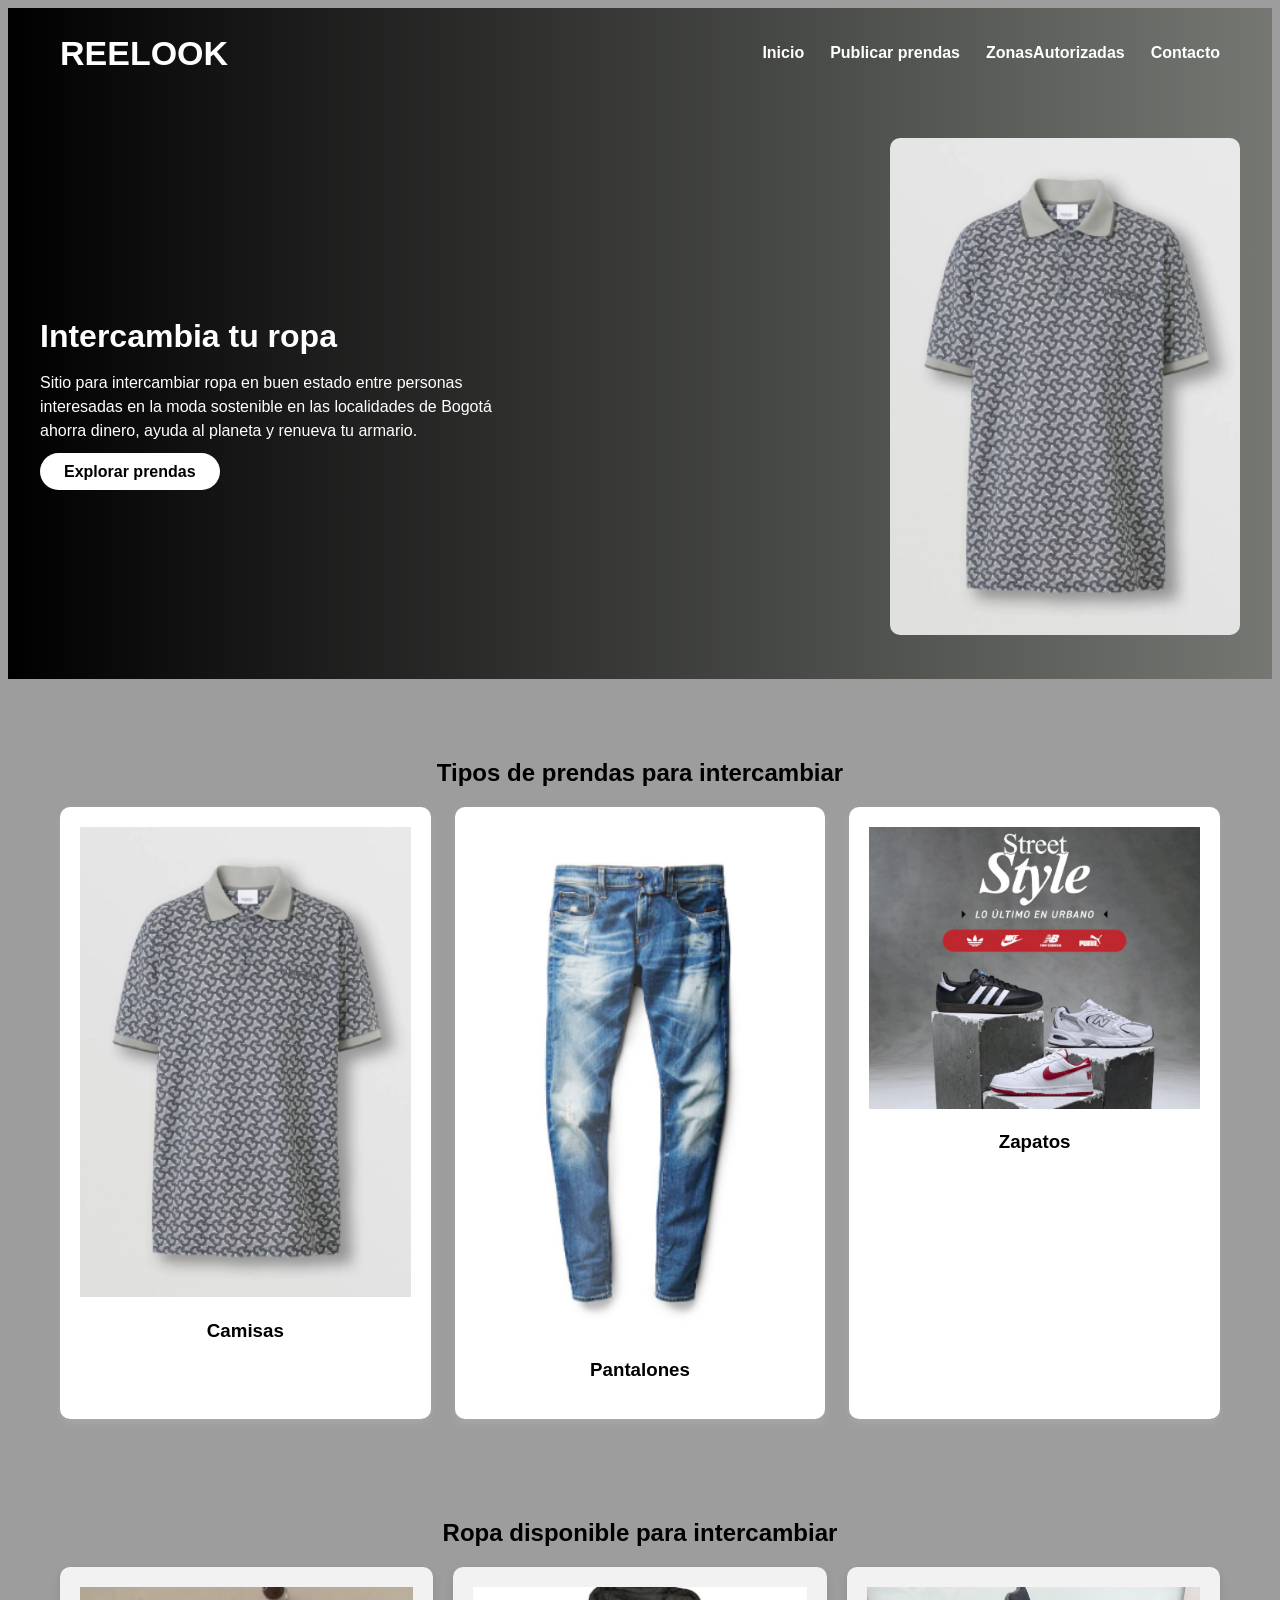
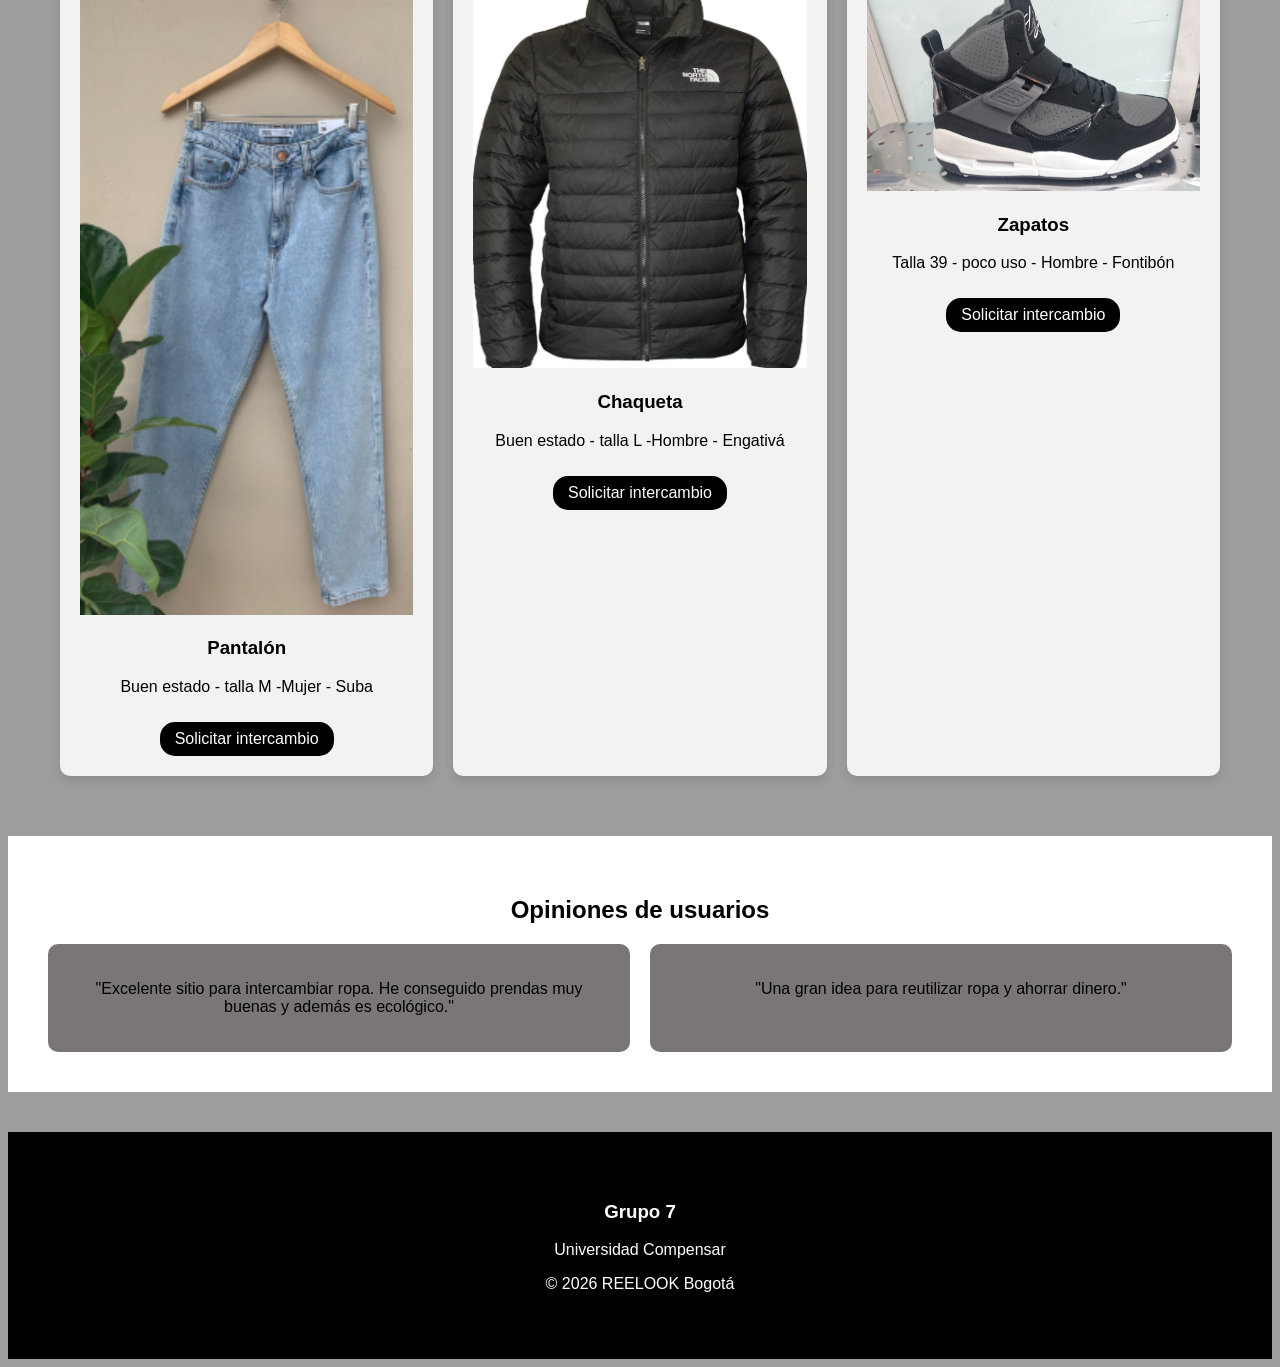
<file: index.html>
<!DOCTYPE html>
<html lang="es">
<head>
<meta charset="UTF-8">
<meta name="viewport" content="width=device-width, initial-scale=1.0">
<title>Intercambio de Ropa</title>
<link rel="stylesheet" href="style.css">
</head>

<body>

<header class="header">

<div class="menu container">
<a href="#" class="logo">REELOOK</a>

<nav class="navbar">
<ul>
<li><a href="index.html">Inicio</a></li>
<li><a href="publicar.html">Publicar prendas</a></li>
<li><a href="zonas.html">ZonasAutorizadas</a></li>
<li><a href="contacto.html">Contacto</a></li>
</ul>
</nav>

</div>

<div class="header-content container">

<div class="header-txt">

<h1>Intercambia tu ropa</h1>
<p>
Sitio para intercambiar ropa en buen estado entre personas interesadas en la moda sostenible en las localidades
de Bogotá ahorra dinero, ayuda al planeta y renueva tu armario.
</p>

<a href="#" class="btn">Explorar prendas</a>

</div>

<div class="header-img">
<img src="camisa principal.png" alt="ropa">
</div>

</div>

</header>


<section class="ofertas container">

<h2>Tipos de prendas para intercambiar</h2>

<div class="ofertas-grid">

<div class="oferta">
<img src="camisa principal.png">
<h3>Camisas</h3>
</div>

<div class="oferta">
<img src="pantalon principal.png">
<h3>Pantalones</h3>
</div>

<div class="oferta">
<img src="zapatos principal.png">
<h3>Zapatos</h3>
</div>

</div>

</section>


<main class="productos container">

<h2>Ropa disponible para intercambiar</h2>

<div class="productos-grid">

<div class="producto">
<img src="pantalon 2.png" alt="Pantalón">
<h3>Pantalón</h3>
<p>Buen estado - talla M -Mujer - Suba</p>
<a href="#" class="btn-producto">Solicitar intercambio</a>
</div>

<div class="producto">
<img src="chaqueta 2.png" alt="Chaqueta">
<h3>Chaqueta</h3>
<p>Buen estado - talla L -Hombre - Engativá</p>
<a href="#" class="btn-producto">Solicitar intercambio</a>
</div>

<div class="producto">
<img src="zapatos 2.png" alt="Zapatos">
<h3>Zapatos</h3>
<p>Talla 39 - poco uso - Hombre - Fontibón</p>
<a href="#" class="btn-producto">Solicitar intercambio</a>
</div>

</div>

</main>


<section class="opiniones">

<h2>Opiniones de usuarios</h2>

<div class="opiniones-grid">

<div class="opinion">
<p>
"Excelente sitio para intercambiar ropa. He conseguido prendas
muy buenas y además es ecológico."
</p>
</div>

<div class="opinion">
<p>
"Una gran idea para reutilizar ropa y ahorrar dinero."
</p>
</div>

</div>

</section>


<footer class="footer">

<div class="footer-content container">

<h3>Grupo 7</h3>


<p>Universidad Compensar</p>
<p>© 2026 REELOOK Bogotá</p>

</div>

</footer>

</body>
</html>
</file>
<file: style.css>
*{
margin:1000;
padding:0;
box-sizing:border-box;
font-family:Arial, Helvetica, sans-serif;

}

body{
background:#9d9d9d;
color:#000000;
}

/* contenedor */

.container{
max-width:1200px;
margin:auto;
padding:20px;
}

/* HEADER */

.header{
background:linear-gradient(90deg,#000000,#747772);
color:rgb(255, 255, 255);
}

.menu{
display:flex;
justify-content:space-between;
align-items:center;
}

.logo{
font-size:34px;
font-weight:bold;
color:white;
text-decoration:none;
}

.navbar ul{
display:flex;
list-style:none;
}

.navbar li{
margin-left:26px;
}

.navbar a{
color:rgb(255, 255, 255);
text-decoration:none;
font-weight:bold;
}

/* hero */

.header-content{
display:flex;
align-items:center;
justify-content:space-between;
padding:40px 0;
}

.header-txt{
max-width:500px;
}

.header-txt h1{
font-size:40px;
margin-bottom:20px;
}

.header-img img{
width:350px;
border-radius:10px;
}

/* botones */

.btn{
background:rgb(255, 255, 255);
color:#000000;
padding:10px 24px;
text-decoration:none;
border-radius:115px;
font-weight:bold;
}

/* OFERTAS */

.ofertas{
text-align:center;
margin-top:40px;
}

.ofertas-grid{
display:grid;
grid-template-columns:repeat(3,1fr);
gap:24px;
margin-top:20px;
}

.oferta{
background:rgb(255, 255, 255);
padding:20px;
border-radius:10px;
box-shadow:0 5px 10px rgba(255, 255, 255, 0.1);
}

.oferta img{
width:100%;
}

/* PRODUCTOS */

.productos{
margin-top:40px;
text-align:center;
}

.productos-grid{
display:grid;
grid-template-columns:repeat(3,1fr);
gap:20px;
margin-top:20px;
}

.producto{
background:rgb(242, 242, 242);
padding:20px;
border-radius:10px;
box-shadow:0 5px 10px rgba(0,0,0,0.1);
}

.producto img{
width:100%;
}

.btn-producto{
display:inline-block;
margin-top:10px;
background:#000000;
color:white;
padding:8px 15px;
text-decoration:none;
border-radius:15px;
}

/* opiniones */

.opiniones{
background:#ffffff;
padding:40px;
text-align:center;
margin-top:40px;
}

.opiniones-grid{
display:grid;
grid-template-columns:repeat(2,1fr);
gap:20px;
margin-top:20px;
}

.opinion{
background:rgb(123, 118, 118);
padding:20px;
border-radius:10px;
}

/* footer */

.footer{
background:#010101;
color:white;
text-align:center;
padding:30px;
margin-top:40px;
}

.footer ul{
list-style:none;
margin:10px 0;
}


   
















/* Título */
.header-txt h1{
font-size: 32px;
margin-bottom: 15px;
color: #ffffff;
}

/* Texto */
.header-txt p{
font-size: 16px;
margin-bottom: 20px;
line-height: 1.5;
}

/* Labels */
.header-txt label{
display: block;
text-align: left;
margin-top: 10px;
font-weight: bold;
}

/* Inputs */
.header-txt input[type="text"],
.hearder-txt input[type="tel"],
.header-txt input[type="email"]{
width: 100%;
padding: 10px;
margin-top: 5px;
border-radius: 6px;
border: 1px solid #ccc;
outline: none;
transition: 0.3s;
}

.header-txt input:focus{
border-color: #0bab64;
}

/* Subir imagen */
.header-txt input[type="file"]{
margin-top: 15px;
}

/* Botón */
.btn-publicar{
display: inline-block;
margin-top: 20px;
padding: 12px 25px;
background: #0bab64;
color: white;
border: none;
border-radius: 6px;
font-size: 16px;
cursor: pointer;
transition: 0.3s;
}

.btn-publicar:hover{
background: #088a4a;
}

/* Responsive */
@media(max-width:768px){

.menu{
flex-direction: column;
gap: 15px;
}

.navbar ul{
flex-direction: column;
text-align: center;
}

.header-content{
padding: 20px;
}

.header-txt{
padding: 25px;
}

.button{
    position: relative;
    border: none;
    height: 50px;
    width: 200px;
    font-size: 22px;
    transition: .3s linear;
    cursor: pointer;

}
.btn:hover{
    background: #808080;
    box-shadow: #010101; 




}

}
</file>
